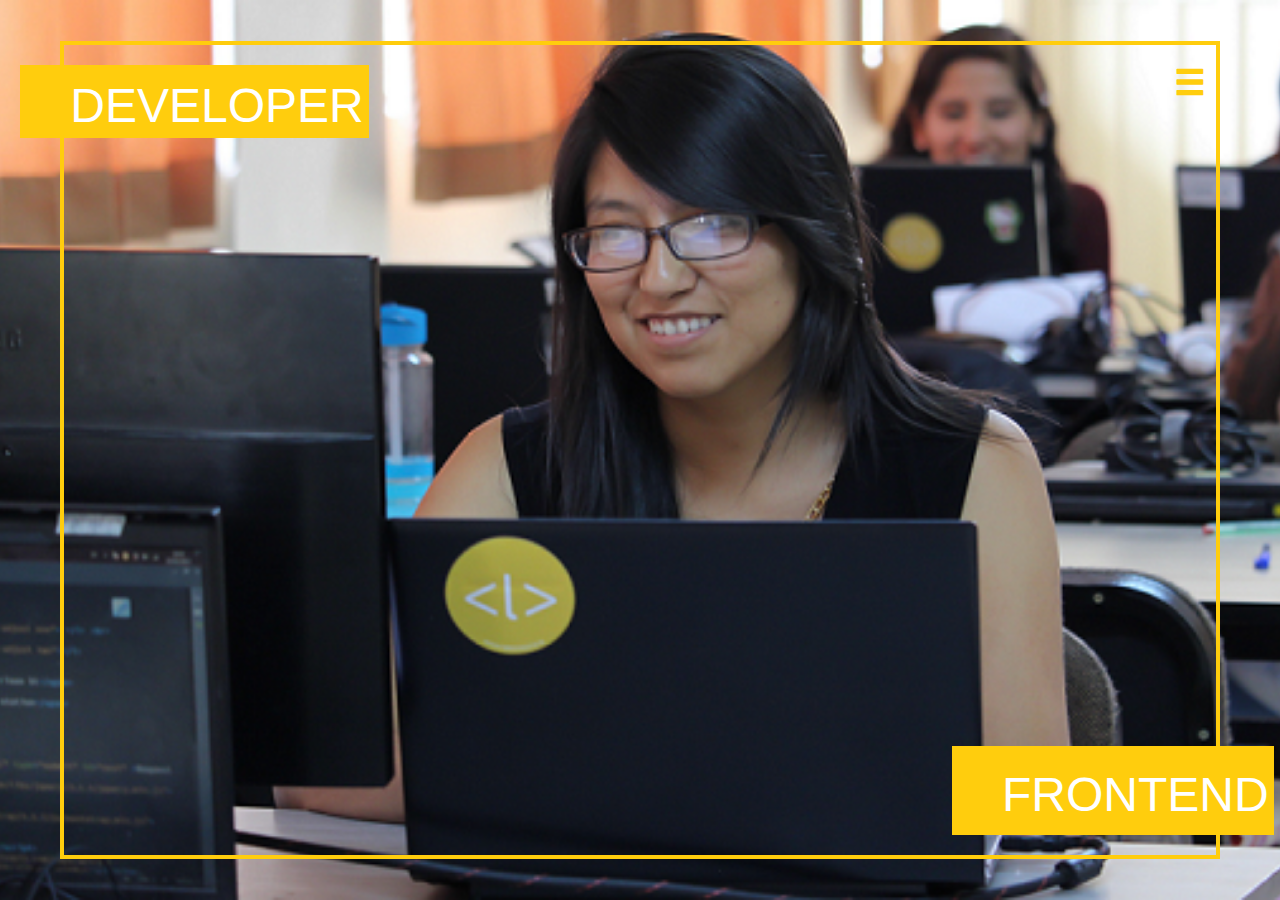
<file: index.html>
<!DOCTYPE html>
<html lang="en">
<head>
	<meta charset="UTF-8">
	<meta name="viewport" content="width=device-width, user-scalable=no, initial-scale=1.0, maximum-scale=1.0, minimum-scale=1.0">
	<title>Maday Choque Chura</title>
	<link rel="stylesheet" href="css/bootstrap.min.css">
	<link href="https://fonts.googleapis.com/css?family=Arimo" rel="stylesheet">	
	<link rel="stylesheet icon" href="favicon.ico">	
	<link rel="stylesheet" href="css/animate.css">
	<link rel="stylesheet" href="css/index.css">	
	<link rel="stylesheet" href="css/queries/queries.css">		
</head>
<body>         
    <section class="hero container-fluid">
        <div class="container">
          <div class="hero-container">
           <header> 
            <div class="row">
                <div class="col-xs-6 col-sm-8">
                    <h2 id="developer">DEVELOPER</h2>                                           
                </div>
                <div class="col-xs-6 col-sm-4">                    
                    <h2 class="clearfix"><span class="glyphicon glyphicon-menu-hamburger" aria-hidden="true" id="icon-menu"></span></h2>
                    <ul id="menu" class="collapse">
                        <li><a href="#" class="">ABOUT ME</a></li>
                        <li><a href="#">SKILL</a></li>
                        <li><a href="#">PROJECTS</a></li>
                        <li><a href="#">CONTACTS</a></li>
                    </ul>   
                </div>                                   
            </div>
           </header> 
            <div class="row text-center">
                <p>FRONTEND</p>
            </div> 
           </div>
        </div>  
    </section>        
    <script src="https://ajax.googleapis.com/ajax/libs/jquery/3.1.1/jquery.min.js"></script>
    <script src="js/main.js"></script>
    <script src="js/bootstrap.min.js"></script>
</body>
</html>
</file>
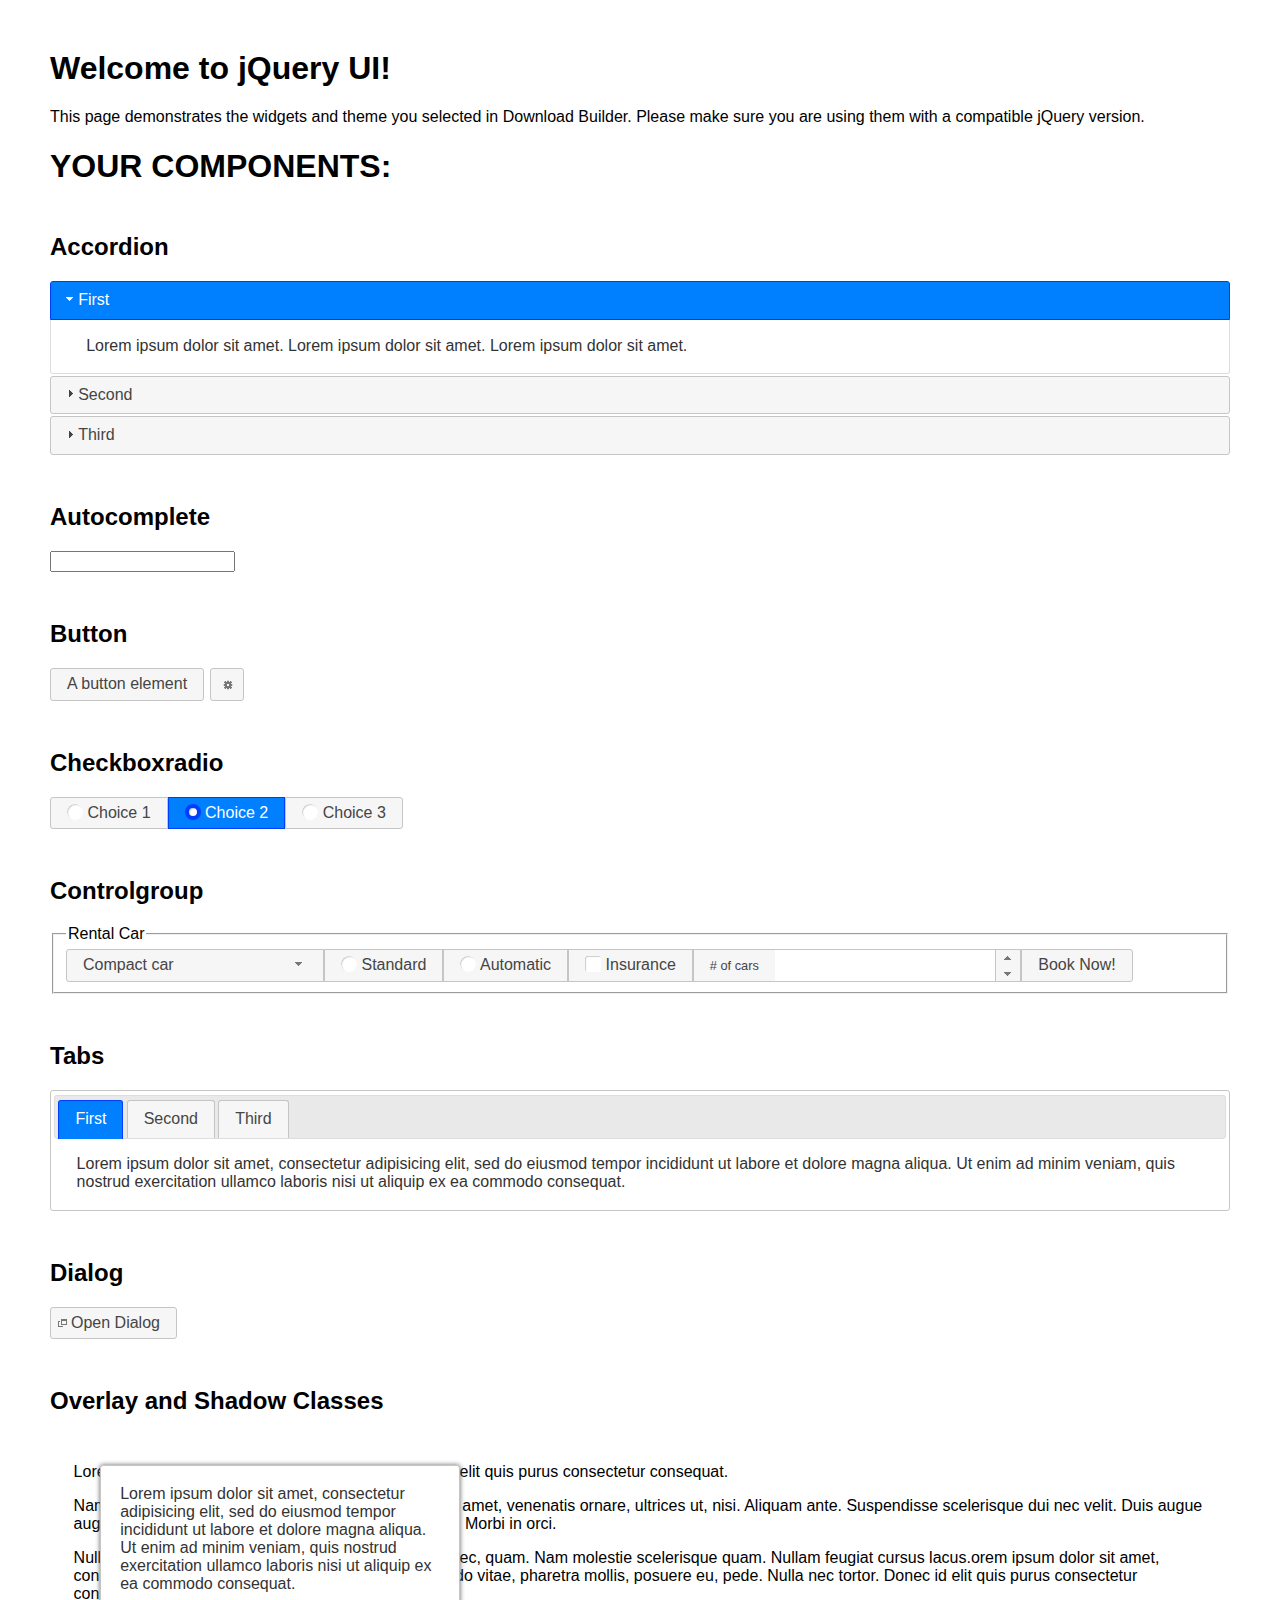
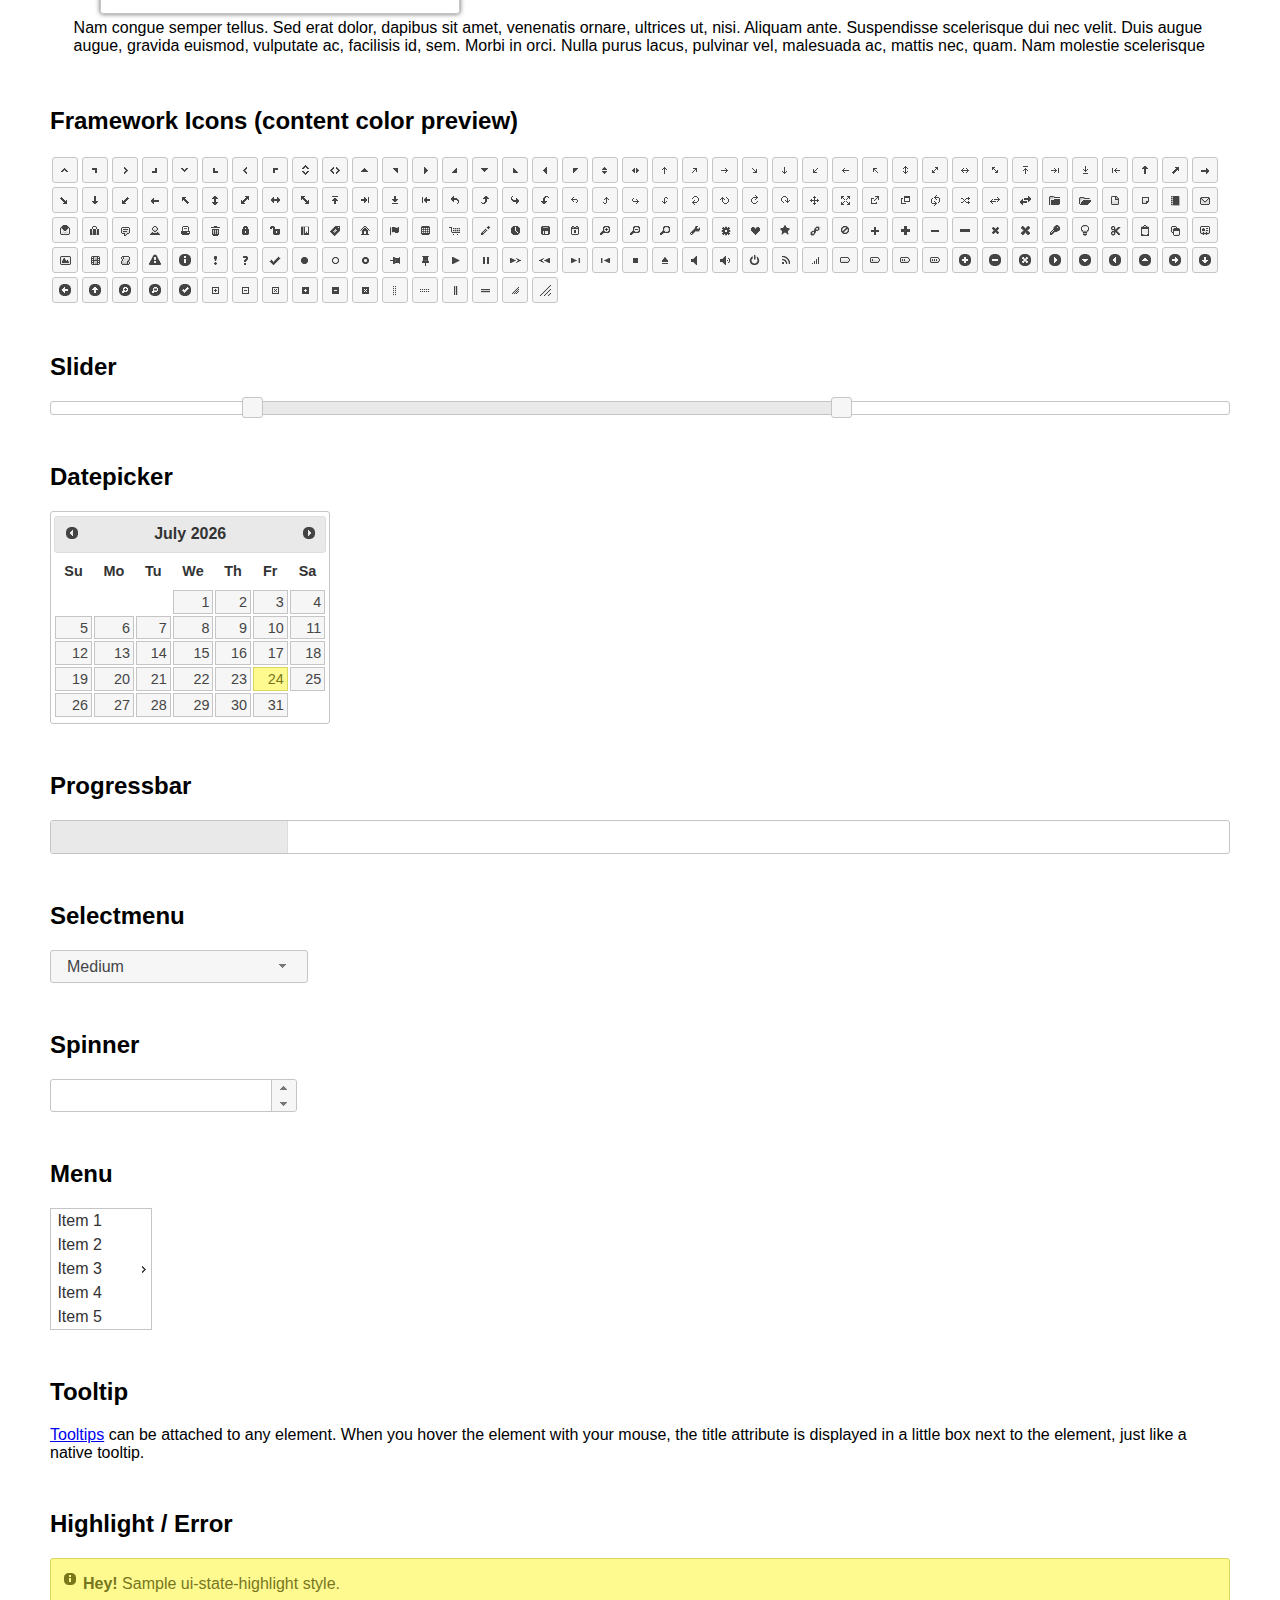
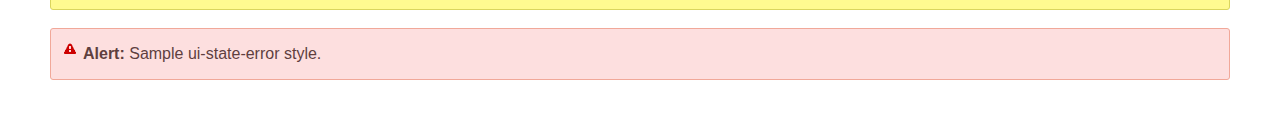
<file: Nueva carpeta/jquery/jquery-ui-1.12.1/index.html>
<!doctype html>
<html lang="us">
<head>
	<meta charset="utf-8">
	<title>jQuery UI Example Page</title>
	<link href="jquery-ui.css" rel="stylesheet">
	<style>
	body{
		font-family: "Trebuchet MS", sans-serif;
		margin: 50px;
	}
	.demoHeaders {
		margin-top: 2em;
	}
	#dialog-link {
		padding: .4em 1em .4em 20px;
		text-decoration: none;
		position: relative;
	}
	#dialog-link span.ui-icon {
		margin: 0 5px 0 0;
		position: absolute;
		left: .2em;
		top: 50%;
		margin-top: -8px;
	}
	#icons {
		margin: 0;
		padding: 0;
	}
	#icons li {
		margin: 2px;
		position: relative;
		padding: 4px 0;
		cursor: pointer;
		float: left;
		list-style: none;
	}
	#icons span.ui-icon {
		float: left;
		margin: 0 4px;
	}
	.fakewindowcontain .ui-widget-overlay {
		position: absolute;
	}
	select {
		width: 200px;
	}
	</style>
</head>
<body>

<h1>Welcome to jQuery UI!</h1>

<div class="ui-widget">
	<p>This page demonstrates the widgets and theme you selected in Download Builder. Please make sure you are using them with a compatible jQuery version.</p>
</div>

<h1>YOUR COMPONENTS:</h1>


<!-- Accordion -->
<h2 class="demoHeaders">Accordion</h2>
<div id="accordion">
	<h3>First</h3>
	<div>Lorem ipsum dolor sit amet. Lorem ipsum dolor sit amet. Lorem ipsum dolor sit amet.</div>
	<h3>Second</h3>
	<div>Phasellus mattis tincidunt nibh.</div>
	<h3>Third</h3>
	<div>Nam dui erat, auctor a, dignissim quis.</div>
</div>



<!-- Autocomplete -->
<h2 class="demoHeaders">Autocomplete</h2>
<div>
	<input id="autocomplete" title="type &quot;a&quot;">
</div>



<!-- Button -->
<h2 class="demoHeaders">Button</h2>
<button id="button">A button element</button>
<button id="button-icon">An icon-only button</button>



<!-- Checkboxradio -->
<h2 class="demoHeaders">Checkboxradio</h2>
<form style="margin-top: 1em;">
	<div id="radioset">
		<input type="radio" id="radio1" name="radio"><label for="radio1">Choice 1</label>
		<input type="radio" id="radio2" name="radio" checked="checked"><label for="radio2">Choice 2</label>
		<input type="radio" id="radio3" name="radio"><label for="radio3">Choice 3</label>
	</div>
</form>



<!-- Controlgroup -->
<h2 class="demoHeaders">Controlgroup</h2>
<fieldset>
	<legend>Rental Car</legend>
	<div id="controlgroup">
		<select id="car-type">
			<option>Compact car</option>
			<option>Midsize car</option>
			<option>Full size car</option>
			<option>SUV</option>
			<option>Luxury</option>
			<option>Truck</option>
			<option>Van</option>
		</select>
		<label for="transmission-standard">Standard</label>
		<input type="radio" name="transmission" id="transmission-standard">
		<label for="transmission-automatic">Automatic</label>
		<input type="radio" name="transmission" id="transmission-automatic">
		<label for="insurance">Insurance</label>
		<input type="checkbox" name="insurance" id="insurance">
		<label for="horizontal-spinner" class="ui-controlgroup-label"># of cars</label>
		<input id="horizontal-spinner" class="ui-spinner-input">
		<button>Book Now!</button>
	</div>
</fieldset>



<!-- Tabs -->
<h2 class="demoHeaders">Tabs</h2>
<div id="tabs">
	<ul>
		<li><a href="#tabs-1">First</a></li>
		<li><a href="#tabs-2">Second</a></li>
		<li><a href="#tabs-3">Third</a></li>
	</ul>
	<div id="tabs-1">Lorem ipsum dolor sit amet, consectetur adipisicing elit, sed do eiusmod tempor incididunt ut labore et dolore magna aliqua. Ut enim ad minim veniam, quis nostrud exercitation ullamco laboris nisi ut aliquip ex ea commodo consequat.</div>
	<div id="tabs-2">Phasellus mattis tincidunt nibh. Cras orci urna, blandit id, pretium vel, aliquet ornare, felis. Maecenas scelerisque sem non nisl. Fusce sed lorem in enim dictum bibendum.</div>
	<div id="tabs-3">Nam dui erat, auctor a, dignissim quis, sollicitudin eu, felis. Pellentesque nisi urna, interdum eget, sagittis et, consequat vestibulum, lacus. Mauris porttitor ullamcorper augue.</div>
</div>



<h2 class="demoHeaders">Dialog</h2>
<p>
	<button id="dialog-link" class="ui-button ui-corner-all ui-widget">
		<span class="ui-icon ui-icon-newwin"></span>Open Dialog
	</button>
</p>

<h2 class="demoHeaders">Overlay and Shadow Classes</h2>
<div style="position: relative; width: 96%; height: 200px; padding:1% 2%; overflow:hidden;" class="fakewindowcontain">
	<p>Lorem ipsum dolor sit amet,  Nulla nec tortor. Donec id elit quis purus consectetur consequat. </p><p>Nam congue semper tellus. Sed erat dolor, dapibus sit amet, venenatis ornare, ultrices ut, nisi. Aliquam ante. Suspendisse scelerisque dui nec velit. Duis augue augue, gravida euismod, vulputate ac, facilisis id, sem. Morbi in orci. </p><p>Nulla purus lacus, pulvinar vel, malesuada ac, mattis nec, quam. Nam molestie scelerisque quam. Nullam feugiat cursus lacus.orem ipsum dolor sit amet, consectetur adipiscing elit. Donec libero risus, commodo vitae, pharetra mollis, posuere eu, pede. Nulla nec tortor. Donec id elit quis purus consectetur consequat. </p><p>Nam congue semper tellus. Sed erat dolor, dapibus sit amet, venenatis ornare, ultrices ut, nisi. Aliquam ante. Suspendisse scelerisque dui nec velit. Duis augue augue, gravida euismod, vulputate ac, facilisis id, sem. Morbi in orci. Nulla purus lacus, pulvinar vel, malesuada ac, mattis nec, quam. Nam molestie scelerisque quam. </p><p>Nullam feugiat cursus lacus.orem ipsum dolor sit amet, consectetur adipiscing elit. Donec libero risus, commodo vitae, pharetra mollis, posuere eu, pede. Nulla nec tortor. Donec id elit quis purus consectetur consequat. Nam congue semper tellus. Sed erat dolor, dapibus sit amet, venenatis ornare, ultrices ut, nisi. Aliquam ante. </p><p>Suspendisse scelerisque dui nec velit. Duis augue augue, gravida euismod, vulputate ac, facilisis id, sem. Morbi in orci. Nulla purus lacus, pulvinar vel, malesuada ac, mattis nec, quam. Nam molestie scelerisque quam. Nullam feugiat cursus lacus.orem ipsum dolor sit amet, consectetur adipiscing elit. Donec libero risus, commodo vitae, pharetra mollis, posuere eu, pede. Nulla nec tortor. Donec id elit quis purus consectetur consequat. Nam congue semper tellus. Sed erat dolor, dapibus sit amet, venenatis ornare, ultrices ut, nisi. </p>

	<!-- ui-dialog -->
	<div class="ui-widget-overlay ui-front"></div>
	<div style="position: absolute; width: 320px; left: 50px; top: 30px; padding: 1.2em" class="ui-widget ui-front ui-widget-content ui-corner-all ui-widget-shadow">
		Lorem ipsum dolor sit amet, consectetur adipisicing elit, sed do eiusmod tempor incididunt ut labore et dolore magna aliqua. Ut enim ad minim veniam, quis nostrud exercitation ullamco laboris nisi ut aliquip ex ea commodo consequat.
	</div>

</div>

<!-- ui-dialog -->
<div id="dialog" title="Dialog Title">
	<p>Lorem ipsum dolor sit amet, consectetur adipisicing elit, sed do eiusmod tempor incididunt ut labore et dolore magna aliqua. Ut enim ad minim veniam, quis nostrud exercitation ullamco laboris nisi ut aliquip ex ea commodo consequat.</p>
</div>



<h2 class="demoHeaders">Framework Icons (content color preview)</h2>
<ul id="icons" class="ui-widget ui-helper-clearfix">
	<li class="ui-state-default ui-corner-all" title=".ui-icon-caret-1-n"><span class="ui-icon ui-icon-caret-1-n"></span></li>
	<li class="ui-state-default ui-corner-all" title=".ui-icon-caret-1-ne"><span class="ui-icon ui-icon-caret-1-ne"></span></li>
	<li class="ui-state-default ui-corner-all" title=".ui-icon-caret-1-e"><span class="ui-icon ui-icon-caret-1-e"></span></li>
	<li class="ui-state-default ui-corner-all" title=".ui-icon-caret-1-se"><span class="ui-icon ui-icon-caret-1-se"></span></li>
	<li class="ui-state-default ui-corner-all" title=".ui-icon-caret-1-s"><span class="ui-icon ui-icon-caret-1-s"></span></li>
	<li class="ui-state-default ui-corner-all" title=".ui-icon-caret-1-sw"><span class="ui-icon ui-icon-caret-1-sw"></span></li>
	<li class="ui-state-default ui-corner-all" title=".ui-icon-caret-1-w"><span class="ui-icon ui-icon-caret-1-w"></span></li>
	<li class="ui-state-default ui-corner-all" title=".ui-icon-caret-1-nw"><span class="ui-icon ui-icon-caret-1-nw"></span></li>
	<li class="ui-state-default ui-corner-all" title=".ui-icon-caret-2-n-s"><span class="ui-icon ui-icon-caret-2-n-s"></span></li>
	<li class="ui-state-default ui-corner-all" title=".ui-icon-caret-2-e-w"><span class="ui-icon ui-icon-caret-2-e-w"></span></li>
	<li class="ui-state-default ui-corner-all" title=".ui-icon-triangle-1-n"><span class="ui-icon ui-icon-triangle-1-n"></span></li>
	<li class="ui-state-default ui-corner-all" title=".ui-icon-triangle-1-ne"><span class="ui-icon ui-icon-triangle-1-ne"></span></li>
	<li class="ui-state-default ui-corner-all" title=".ui-icon-triangle-1-e"><span class="ui-icon ui-icon-triangle-1-e"></span></li>
	<li class="ui-state-default ui-corner-all" title=".ui-icon-triangle-1-se"><span class="ui-icon ui-icon-triangle-1-se"></span></li>
	<li class="ui-state-default ui-corner-all" title=".ui-icon-triangle-1-s"><span class="ui-icon ui-icon-triangle-1-s"></span></li>
	<li class="ui-state-default ui-corner-all" title=".ui-icon-triangle-1-sw"><span class="ui-icon ui-icon-triangle-1-sw"></span></li>
	<li class="ui-state-default ui-corner-all" title=".ui-icon-triangle-1-w"><span class="ui-icon ui-icon-triangle-1-w"></span></li>
	<li class="ui-state-default ui-corner-all" title=".ui-icon-triangle-1-nw"><span class="ui-icon ui-icon-triangle-1-nw"></span></li>
	<li class="ui-state-default ui-corner-all" title=".ui-icon-triangle-2-n-s"><span class="ui-icon ui-icon-triangle-2-n-s"></span></li>
	<li class="ui-state-default ui-corner-all" title=".ui-icon-triangle-2-e-w"><span class="ui-icon ui-icon-triangle-2-e-w"></span></li>
	<li class="ui-state-default ui-corner-all" title=".ui-icon-arrow-1-n"><span class="ui-icon ui-icon-arrow-1-n"></span></li>
	<li class="ui-state-default ui-corner-all" title=".ui-icon-arrow-1-ne"><span class="ui-icon ui-icon-arrow-1-ne"></span></li>
	<li class="ui-state-default ui-corner-all" title=".ui-icon-arrow-1-e"><span class="ui-icon ui-icon-arrow-1-e"></span></li>
	<li class="ui-state-default ui-corner-all" title=".ui-icon-arrow-1-se"><span class="ui-icon ui-icon-arrow-1-se"></span></li>
	<li class="ui-state-default ui-corner-all" title=".ui-icon-arrow-1-s"><span class="ui-icon ui-icon-arrow-1-s"></span></li>
	<li class="ui-state-default ui-corner-all" title=".ui-icon-arrow-1-sw"><span class="ui-icon ui-icon-arrow-1-sw"></span></li>
	<li class="ui-state-default ui-corner-all" title=".ui-icon-arrow-1-w"><span class="ui-icon ui-icon-arrow-1-w"></span></li>
	<li class="ui-state-default ui-corner-all" title=".ui-icon-arrow-1-nw"><span class="ui-icon ui-icon-arrow-1-nw"></span></li>
	<li class="ui-state-default ui-corner-all" title=".ui-icon-arrow-2-n-s"><span class="ui-icon ui-icon-arrow-2-n-s"></span></li>
	<li class="ui-state-default ui-corner-all" title=".ui-icon-arrow-2-ne-sw"><span class="ui-icon ui-icon-arrow-2-ne-sw"></span></li>
	<li class="ui-state-default ui-corner-all" title=".ui-icon-arrow-2-e-w"><span class="ui-icon ui-icon-arrow-2-e-w"></span></li>
	<li class="ui-state-default ui-corner-all" title=".ui-icon-arrow-2-se-nw"><span class="ui-icon ui-icon-arrow-2-se-nw"></span></li>
	<li class="ui-state-default ui-corner-all" title=".ui-icon-arrowstop-1-n"><span class="ui-icon ui-icon-arrowstop-1-n"></span></li>
	<li class="ui-state-default ui-corner-all" title=".ui-icon-arrowstop-1-e"><span class="ui-icon ui-icon-arrowstop-1-e"></span></li>
	<li class="ui-state-default ui-corner-all" title=".ui-icon-arrowstop-1-s"><span class="ui-icon ui-icon-arrowstop-1-s"></span></li>
	<li class="ui-state-default ui-corner-all" title=".ui-icon-arrowstop-1-w"><span class="ui-icon ui-icon-arrowstop-1-w"></span></li>
	<li class="ui-state-default ui-corner-all" title=".ui-icon-arrowthick-1-n"><span class="ui-icon ui-icon-arrowthick-1-n"></span></li>
	<li class="ui-state-default ui-corner-all" title=".ui-icon-arrowthick-1-ne"><span class="ui-icon ui-icon-arrowthick-1-ne"></span></li>
	<li class="ui-state-default ui-corner-all" title=".ui-icon-arrowthick-1-e"><span class="ui-icon ui-icon-arrowthick-1-e"></span></li>
	<li class="ui-state-default ui-corner-all" title=".ui-icon-arrowthick-1-se"><span class="ui-icon ui-icon-arrowthick-1-se"></span></li>
	<li class="ui-state-default ui-corner-all" title=".ui-icon-arrowthick-1-s"><span class="ui-icon ui-icon-arrowthick-1-s"></span></li>
	<li class="ui-state-default ui-corner-all" title=".ui-icon-arrowthick-1-sw"><span class="ui-icon ui-icon-arrowthick-1-sw"></span></li>
	<li class="ui-state-default ui-corner-all" title=".ui-icon-arrowthick-1-w"><span class="ui-icon ui-icon-arrowthick-1-w"></span></li>
	<li class="ui-state-default ui-corner-all" title=".ui-icon-arrowthick-1-nw"><span class="ui-icon ui-icon-arrowthick-1-nw"></span></li>
	<li class="ui-state-default ui-corner-all" title=".ui-icon-arrowthick-2-n-s"><span class="ui-icon ui-icon-arrowthick-2-n-s"></span></li>
	<li class="ui-state-default ui-corner-all" title=".ui-icon-arrowthick-2-ne-sw"><span class="ui-icon ui-icon-arrowthick-2-ne-sw"></span></li>
	<li class="ui-state-default ui-corner-all" title=".ui-icon-arrowthick-2-e-w"><span class="ui-icon ui-icon-arrowthick-2-e-w"></span></li>
	<li class="ui-state-default ui-corner-all" title=".ui-icon-arrowthick-2-se-nw"><span class="ui-icon ui-icon-arrowthick-2-se-nw"></span></li>
	<li class="ui-state-default ui-corner-all" title=".ui-icon-arrowthickstop-1-n"><span class="ui-icon ui-icon-arrowthickstop-1-n"></span></li>
	<li class="ui-state-default ui-corner-all" title=".ui-icon-arrowthickstop-1-e"><span class="ui-icon ui-icon-arrowthickstop-1-e"></span></li>
	<li class="ui-state-default ui-corner-all" title=".ui-icon-arrowthickstop-1-s"><span class="ui-icon ui-icon-arrowthickstop-1-s"></span></li>
	<li class="ui-state-default ui-corner-all" title=".ui-icon-arrowthickstop-1-w"><span class="ui-icon ui-icon-arrowthickstop-1-w"></span></li>
	<li class="ui-state-default ui-corner-all" title=".ui-icon-arrowreturnthick-1-w"><span class="ui-icon ui-icon-arrowreturnthick-1-w"></span></li>
	<li class="ui-state-default ui-corner-all" title=".ui-icon-arrowreturnthick-1-n"><span class="ui-icon ui-icon-arrowreturnthick-1-n"></span></li>
	<li class="ui-state-default ui-corner-all" title=".ui-icon-arrowreturnthick-1-e"><span class="ui-icon ui-icon-arrowreturnthick-1-e"></span></li>
	<li class="ui-state-default ui-corner-all" title=".ui-icon-arrowreturnthick-1-s"><span class="ui-icon ui-icon-arrowreturnthick-1-s"></span></li>
	<li class="ui-state-default ui-corner-all" title=".ui-icon-arrowreturn-1-w"><span class="ui-icon ui-icon-arrowreturn-1-w"></span></li>
	<li class="ui-state-default ui-corner-all" title=".ui-icon-arrowreturn-1-n"><span class="ui-icon ui-icon-arrowreturn-1-n"></span></li>
	<li class="ui-state-default ui-corner-all" title=".ui-icon-arrowreturn-1-e"><span class="ui-icon ui-icon-arrowreturn-1-e"></span></li>
	<li class="ui-state-default ui-corner-all" title=".ui-icon-arrowreturn-1-s"><span class="ui-icon ui-icon-arrowreturn-1-s"></span></li>
	<li class="ui-state-default ui-corner-all" title=".ui-icon-arrowrefresh-1-w"><span class="ui-icon ui-icon-arrowrefresh-1-w"></span></li>
	<li class="ui-state-default ui-corner-all" title=".ui-icon-arrowrefresh-1-n"><span class="ui-icon ui-icon-arrowrefresh-1-n"></span></li>
	<li class="ui-state-default ui-corner-all" title=".ui-icon-arrowrefresh-1-e"><span class="ui-icon ui-icon-arrowrefresh-1-e"></span></li>
	<li class="ui-state-default ui-corner-all" title=".ui-icon-arrowrefresh-1-s"><span class="ui-icon ui-icon-arrowrefresh-1-s"></span></li>
	<li class="ui-state-default ui-corner-all" title=".ui-icon-arrow-4"><span class="ui-icon ui-icon-arrow-4"></span></li>
	<li class="ui-state-default ui-corner-all" title=".ui-icon-arrow-4-diag"><span class="ui-icon ui-icon-arrow-4-diag"></span></li>
	<li class="ui-state-default ui-corner-all" title=".ui-icon-extlink"><span class="ui-icon ui-icon-extlink"></span></li>
	<li class="ui-state-default ui-corner-all" title=".ui-icon-newwin"><span class="ui-icon ui-icon-newwin"></span></li>
	<li class="ui-state-default ui-corner-all" title=".ui-icon-refresh"><span class="ui-icon ui-icon-refresh"></span></li>
	<li class="ui-state-default ui-corner-all" title=".ui-icon-shuffle"><span class="ui-icon ui-icon-shuffle"></span></li>
	<li class="ui-state-default ui-corner-all" title=".ui-icon-transfer-e-w"><span class="ui-icon ui-icon-transfer-e-w"></span></li>
	<li class="ui-state-default ui-corner-all" title=".ui-icon-transferthick-e-w"><span class="ui-icon ui-icon-transferthick-e-w"></span></li>
	<li class="ui-state-default ui-corner-all" title=".ui-icon-folder-collapsed"><span class="ui-icon ui-icon-folder-collapsed"></span></li>
	<li class="ui-state-default ui-corner-all" title=".ui-icon-folder-open"><span class="ui-icon ui-icon-folder-open"></span></li>
	<li class="ui-state-default ui-corner-all" title=".ui-icon-document"><span class="ui-icon ui-icon-document"></span></li>
	<li class="ui-state-default ui-corner-all" title=".ui-icon-document-b"><span class="ui-icon ui-icon-document-b"></span></li>
	<li class="ui-state-default ui-corner-all" title=".ui-icon-note"><span class="ui-icon ui-icon-note"></span></li>
	<li class="ui-state-default ui-corner-all" title=".ui-icon-mail-closed"><span class="ui-icon ui-icon-mail-closed"></span></li>
	<li class="ui-state-default ui-corner-all" title=".ui-icon-mail-open"><span class="ui-icon ui-icon-mail-open"></span></li>
	<li class="ui-state-default ui-corner-all" title=".ui-icon-suitcase"><span class="ui-icon ui-icon-suitcase"></span></li>
	<li class="ui-state-default ui-corner-all" title=".ui-icon-comment"><span class="ui-icon ui-icon-comment"></span></li>
	<li class="ui-state-default ui-corner-all" title=".ui-icon-person"><span class="ui-icon ui-icon-person"></span></li>
	<li class="ui-state-default ui-corner-all" title=".ui-icon-print"><span class="ui-icon ui-icon-print"></span></li>
	<li class="ui-state-default ui-corner-all" title=".ui-icon-trash"><span class="ui-icon ui-icon-trash"></span></li>
	<li class="ui-state-default ui-corner-all" title=".ui-icon-locked"><span class="ui-icon ui-icon-locked"></span></li>
	<li class="ui-state-default ui-corner-all" title=".ui-icon-unlocked"><span class="ui-icon ui-icon-unlocked"></span></li>
	<li class="ui-state-default ui-corner-all" title=".ui-icon-bookmark"><span class="ui-icon ui-icon-bookmark"></span></li>
	<li class="ui-state-default ui-corner-all" title=".ui-icon-tag"><span class="ui-icon ui-icon-tag"></span></li>
	<li class="ui-state-default ui-corner-all" title=".ui-icon-home"><span class="ui-icon ui-icon-home"></span></li>
	<li class="ui-state-default ui-corner-all" title=".ui-icon-flag"><span class="ui-icon ui-icon-flag"></span></li>
	<li class="ui-state-default ui-corner-all" title=".ui-icon-calculator"><span class="ui-icon ui-icon-calculator"></span></li>
	<li class="ui-state-default ui-corner-all" title=".ui-icon-cart"><span class="ui-icon ui-icon-cart"></span></li>
	<li class="ui-state-default ui-corner-all" title=".ui-icon-pencil"><span class="ui-icon ui-icon-pencil"></span></li>
	<li class="ui-state-default ui-corner-all" title=".ui-icon-clock"><span class="ui-icon ui-icon-clock"></span></li>
	<li class="ui-state-default ui-corner-all" title=".ui-icon-disk"><span class="ui-icon ui-icon-disk"></span></li>
	<li class="ui-state-default ui-corner-all" title=".ui-icon-calendar"><span class="ui-icon ui-icon-calendar"></span></li>
	<li class="ui-state-default ui-corner-all" title=".ui-icon-zoomin"><span class="ui-icon ui-icon-zoomin"></span></li>
	<li class="ui-state-default ui-corner-all" title=".ui-icon-zoomout"><span class="ui-icon ui-icon-zoomout"></span></li>
	<li class="ui-state-default ui-corner-all" title=".ui-icon-search"><span class="ui-icon ui-icon-search"></span></li>
	<li class="ui-state-default ui-corner-all" title=".ui-icon-wrench"><span class="ui-icon ui-icon-wrench"></span></li>
	<li class="ui-state-default ui-corner-all" title=".ui-icon-gear"><span class="ui-icon ui-icon-gear"></span></li>
	<li class="ui-state-default ui-corner-all" title=".ui-icon-heart"><span class="ui-icon ui-icon-heart"></span></li>
	<li class="ui-state-default ui-corner-all" title=".ui-icon-star"><span class="ui-icon ui-icon-star"></span></li>
	<li class="ui-state-default ui-corner-all" title=".ui-icon-link"><span class="ui-icon ui-icon-link"></span></li>
	<li class="ui-state-default ui-corner-all" title=".ui-icon-cancel"><span class="ui-icon ui-icon-cancel"></span></li>
	<li class="ui-state-default ui-corner-all" title=".ui-icon-plus"><span class="ui-icon ui-icon-plus"></span></li>
	<li class="ui-state-default ui-corner-all" title=".ui-icon-plusthick"><span class="ui-icon ui-icon-plusthick"></span></li>
	<li class="ui-state-default ui-corner-all" title=".ui-icon-minus"><span class="ui-icon ui-icon-minus"></span></li>
	<li class="ui-state-default ui-corner-all" title=".ui-icon-minusthick"><span class="ui-icon ui-icon-minusthick"></span></li>
	<li class="ui-state-default ui-corner-all" title=".ui-icon-close"><span class="ui-icon ui-icon-close"></span></li>
	<li class="ui-state-default ui-corner-all" title=".ui-icon-closethick"><span class="ui-icon ui-icon-closethick"></span></li>
	<li class="ui-state-default ui-corner-all" title=".ui-icon-key"><span class="ui-icon ui-icon-key"></span></li>
	<li class="ui-state-default ui-corner-all" title=".ui-icon-lightbulb"><span class="ui-icon ui-icon-lightbulb"></span></li>
	<li class="ui-state-default ui-corner-all" title=".ui-icon-scissors"><span class="ui-icon ui-icon-scissors"></span></li>
	<li class="ui-state-default ui-corner-all" title=".ui-icon-clipboard"><span class="ui-icon ui-icon-clipboard"></span></li>
	<li class="ui-state-default ui-corner-all" title=".ui-icon-copy"><span class="ui-icon ui-icon-copy"></span></li>
	<li class="ui-state-default ui-corner-all" title=".ui-icon-contact"><span class="ui-icon ui-icon-contact"></span></li>
	<li class="ui-state-default ui-corner-all" title=".ui-icon-image"><span class="ui-icon ui-icon-image"></span></li>
	<li class="ui-state-default ui-corner-all" title=".ui-icon-video"><span class="ui-icon ui-icon-video"></span></li>
	<li class="ui-state-default ui-corner-all" title=".ui-icon-script"><span class="ui-icon ui-icon-script"></span></li>
	<li class="ui-state-default ui-corner-all" title=".ui-icon-alert"><span class="ui-icon ui-icon-alert"></span></li>
	<li class="ui-state-default ui-corner-all" title=".ui-icon-info"><span class="ui-icon ui-icon-info"></span></li>
	<li class="ui-state-default ui-corner-all" title=".ui-icon-notice"><span class="ui-icon ui-icon-notice"></span></li>
	<li class="ui-state-default ui-corner-all" title=".ui-icon-help"><span class="ui-icon ui-icon-help"></span></li>
	<li class="ui-state-default ui-corner-all" title=".ui-icon-check"><span class="ui-icon ui-icon-check"></span></li>
	<li class="ui-state-default ui-corner-all" title=".ui-icon-bullet"><span class="ui-icon ui-icon-bullet"></span></li>
	<li class="ui-state-default ui-corner-all" title=".ui-icon-radio-off"><span class="ui-icon ui-icon-radio-off"></span></li>
	<li class="ui-state-default ui-corner-all" title=".ui-icon-radio-on"><span class="ui-icon ui-icon-radio-on"></span></li>
	<li class="ui-state-default ui-corner-all" title=".ui-icon-pin-w"><span class="ui-icon ui-icon-pin-w"></span></li>
	<li class="ui-state-default ui-corner-all" title=".ui-icon-pin-s"><span class="ui-icon ui-icon-pin-s"></span></li>
	<li class="ui-state-default ui-corner-all" title=".ui-icon-play"><span class="ui-icon ui-icon-play"></span></li>
	<li class="ui-state-default ui-corner-all" title=".ui-icon-pause"><span class="ui-icon ui-icon-pause"></span></li>
	<li class="ui-state-default ui-corner-all" title=".ui-icon-seek-next"><span class="ui-icon ui-icon-seek-next"></span></li>
	<li class="ui-state-default ui-corner-all" title=".ui-icon-seek-prev"><span class="ui-icon ui-icon-seek-prev"></span></li>
	<li class="ui-state-default ui-corner-all" title=".ui-icon-seek-end"><span class="ui-icon ui-icon-seek-end"></span></li>
	<li class="ui-state-default ui-corner-all" title=".ui-icon-seek-first"><span class="ui-icon ui-icon-seek-first"></span></li>
	<li class="ui-state-default ui-corner-all" title=".ui-icon-stop"><span class="ui-icon ui-icon-stop"></span></li>
	<li class="ui-state-default ui-corner-all" title=".ui-icon-eject"><span class="ui-icon ui-icon-eject"></span></li>
	<li class="ui-state-default ui-corner-all" title=".ui-icon-volume-off"><span class="ui-icon ui-icon-volume-off"></span></li>
	<li class="ui-state-default ui-corner-all" title=".ui-icon-volume-on"><span class="ui-icon ui-icon-volume-on"></span></li>
	<li class="ui-state-default ui-corner-all" title=".ui-icon-power"><span class="ui-icon ui-icon-power"></span></li>
	<li class="ui-state-default ui-corner-all" title=".ui-icon-signal-diag"><span class="ui-icon ui-icon-signal-diag"></span></li>
	<li class="ui-state-default ui-corner-all" title=".ui-icon-signal"><span class="ui-icon ui-icon-signal"></span></li>
	<li class="ui-state-default ui-corner-all" title=".ui-icon-battery-0"><span class="ui-icon ui-icon-battery-0"></span></li>
	<li class="ui-state-default ui-corner-all" title=".ui-icon-battery-1"><span class="ui-icon ui-icon-battery-1"></span></li>
	<li class="ui-state-default ui-corner-all" title=".ui-icon-battery-2"><span class="ui-icon ui-icon-battery-2"></span></li>
	<li class="ui-state-default ui-corner-all" title=".ui-icon-battery-3"><span class="ui-icon ui-icon-battery-3"></span></li>
	<li class="ui-state-default ui-corner-all" title=".ui-icon-circle-plus"><span class="ui-icon ui-icon-circle-plus"></span></li>
	<li class="ui-state-default ui-corner-all" title=".ui-icon-circle-minus"><span class="ui-icon ui-icon-circle-minus"></span></li>
	<li class="ui-state-default ui-corner-all" title=".ui-icon-circle-close"><span class="ui-icon ui-icon-circle-close"></span></li>
	<li class="ui-state-default ui-corner-all" title=".ui-icon-circle-triangle-e"><span class="ui-icon ui-icon-circle-triangle-e"></span></li>
	<li class="ui-state-default ui-corner-all" title=".ui-icon-circle-triangle-s"><span class="ui-icon ui-icon-circle-triangle-s"></span></li>
	<li class="ui-state-default ui-corner-all" title=".ui-icon-circle-triangle-w"><span class="ui-icon ui-icon-circle-triangle-w"></span></li>
	<li class="ui-state-default ui-corner-all" title=".ui-icon-circle-triangle-n"><span class="ui-icon ui-icon-circle-triangle-n"></span></li>
	<li class="ui-state-default ui-corner-all" title=".ui-icon-circle-arrow-e"><span class="ui-icon ui-icon-circle-arrow-e"></span></li>
	<li class="ui-state-default ui-corner-all" title=".ui-icon-circle-arrow-s"><span class="ui-icon ui-icon-circle-arrow-s"></span></li>
	<li class="ui-state-default ui-corner-all" title=".ui-icon-circle-arrow-w"><span class="ui-icon ui-icon-circle-arrow-w"></span></li>
	<li class="ui-state-default ui-corner-all" title=".ui-icon-circle-arrow-n"><span class="ui-icon ui-icon-circle-arrow-n"></span></li>
	<li class="ui-state-default ui-corner-all" title=".ui-icon-circle-zoomin"><span class="ui-icon ui-icon-circle-zoomin"></span></li>
	<li class="ui-state-default ui-corner-all" title=".ui-icon-circle-zoomout"><span class="ui-icon ui-icon-circle-zoomout"></span></li>
	<li class="ui-state-default ui-corner-all" title=".ui-icon-circle-check"><span class="ui-icon ui-icon-circle-check"></span></li>
	<li class="ui-state-default ui-corner-all" title=".ui-icon-circlesmall-plus"><span class="ui-icon ui-icon-circlesmall-plus"></span></li>
	<li class="ui-state-default ui-corner-all" title=".ui-icon-circlesmall-minus"><span class="ui-icon ui-icon-circlesmall-minus"></span></li>
	<li class="ui-state-default ui-corner-all" title=".ui-icon-circlesmall-close"><span class="ui-icon ui-icon-circlesmall-close"></span></li>
	<li class="ui-state-default ui-corner-all" title=".ui-icon-squaresmall-plus"><span class="ui-icon ui-icon-squaresmall-plus"></span></li>
	<li class="ui-state-default ui-corner-all" title=".ui-icon-squaresmall-minus"><span class="ui-icon ui-icon-squaresmall-minus"></span></li>
	<li class="ui-state-default ui-corner-all" title=".ui-icon-squaresmall-close"><span class="ui-icon ui-icon-squaresmall-close"></span></li>
	<li class="ui-state-default ui-corner-all" title=".ui-icon-grip-dotted-vertical"><span class="ui-icon ui-icon-grip-dotted-vertical"></span></li>
	<li class="ui-state-default ui-corner-all" title=".ui-icon-grip-dotted-horizontal"><span class="ui-icon ui-icon-grip-dotted-horizontal"></span></li>
	<li class="ui-state-default ui-corner-all" title=".ui-icon-grip-solid-vertical"><span class="ui-icon ui-icon-grip-solid-vertical"></span></li>
	<li class="ui-state-default ui-corner-all" title=".ui-icon-grip-solid-horizontal"><span class="ui-icon ui-icon-grip-solid-horizontal"></span></li>
	<li class="ui-state-default ui-corner-all" title=".ui-icon-gripsmall-diagonal-se"><span class="ui-icon ui-icon-gripsmall-diagonal-se"></span></li>
	<li class="ui-state-default ui-corner-all" title=".ui-icon-grip-diagonal-se"><span class="ui-icon ui-icon-grip-diagonal-se"></span></li>
</ul>


<!-- Slider -->
<h2 class="demoHeaders">Slider</h2>
<div id="slider"></div>



<!-- Datepicker -->
<h2 class="demoHeaders">Datepicker</h2>
<div id="datepicker"></div>



<!-- Progressbar -->
<h2 class="demoHeaders">Progressbar</h2>
<div id="progressbar"></div>



<!-- Progressbar -->
<h2 class="demoHeaders">Selectmenu</h2>
<select id="selectmenu">
	<option>Slower</option>
	<option>Slow</option>
	<option selected="selected">Medium</option>
	<option>Fast</option>
	<option>Faster</option>
</select>



<!-- Spinner -->
<h2 class="demoHeaders">Spinner</h2>
<input id="spinner">



<!-- Menu -->
<h2 class="demoHeaders">Menu</h2>
<ul style="width:100px;" id="menu">
	<li><div>Item 1</div></li>
	<li><div>Item 2</div></li>
	<li><div>Item 3</div>
		<ul>
			<li><div>Item 3-1</div></li>
			<li><div>Item 3-2</div></li>
			<li><div>Item 3-3</div></li>
			<li><div>Item 3-4</div></li>
			<li><div>Item 3-5</div></li>
		</ul>
	</li>
	<li><div>Item 4</div></li>
	<li><div>Item 5</div></li>
</ul>



<!-- Tooltip -->
<h2 class="demoHeaders">Tooltip</h2>
<p id="tooltip">
	<a href="#" title="That&apos;s what this widget is">Tooltips</a> can be attached to any element. When you hover
the element with your mouse, the title attribute is displayed in a little box next to the element, just like a native tooltip.
</p>


<!-- Highlight / Error -->
<h2 class="demoHeaders">Highlight / Error</h2>
<div class="ui-widget">
	<div class="ui-state-highlight ui-corner-all" style="margin-top: 20px; padding: 0 .7em;">
		<p><span class="ui-icon ui-icon-info" style="float: left; margin-right: .3em;"></span>
		<strong>Hey!</strong> Sample ui-state-highlight style.</p>
	</div>
</div>
<br>
<div class="ui-widget">
	<div class="ui-state-error ui-corner-all" style="padding: 0 .7em;">
		<p><span class="ui-icon ui-icon-alert" style="float: left; margin-right: .3em;"></span>
		<strong>Alert:</strong> Sample ui-state-error style.</p>
	</div>
</div>

<script src="external/jquery/jquery.js"></script>
<script src="jquery-ui.js"></script>
<script>

$( "#accordion" ).accordion();



var availableTags = [
	"ActionScript",
	"AppleScript",
	"Asp",
	"BASIC",
	"C",
	"C++",
	"Clojure",
	"COBOL",
	"ColdFusion",
	"Erlang",
	"Fortran",
	"Groovy",
	"Haskell",
	"Java",
	"JavaScript",
	"Lisp",
	"Perl",
	"PHP",
	"Python",
	"Ruby",
	"Scala",
	"Scheme"
];
$( "#autocomplete" ).autocomplete({
	source: availableTags
});



$( "#button" ).button();
$( "#button-icon" ).button({
	icon: "ui-icon-gear",
	showLabel: false
});



$( "#radioset" ).buttonset();



$( "#controlgroup" ).controlgroup();



$( "#tabs" ).tabs();



$( "#dialog" ).dialog({
	autoOpen: false,
	width: 400,
	buttons: [
		{
			text: "Ok",
			click: function() {
				$( this ).dialog( "close" );
			}
		},
		{
			text: "Cancel",
			click: function() {
				$( this ).dialog( "close" );
			}
		}
	]
});

// Link to open the dialog
$( "#dialog-link" ).click(function( event ) {
	$( "#dialog" ).dialog( "open" );
	event.preventDefault();
});



$( "#datepicker" ).datepicker({
	inline: true
});



$( "#slider" ).slider({
	range: true,
	values: [ 17, 67 ]
});



$( "#progressbar" ).progressbar({
	value: 20
});



$( "#spinner" ).spinner();



$( "#menu" ).menu();



$( "#tooltip" ).tooltip();



$( "#selectmenu" ).selectmenu();


// Hover states on the static widgets
$( "#dialog-link, #icons li" ).hover(
	function() {
		$( this ).addClass( "ui-state-hover" );
	},
	function() {
		$( this ).removeClass( "ui-state-hover" );
	}
);
</script>
</body>
</html>
</file>
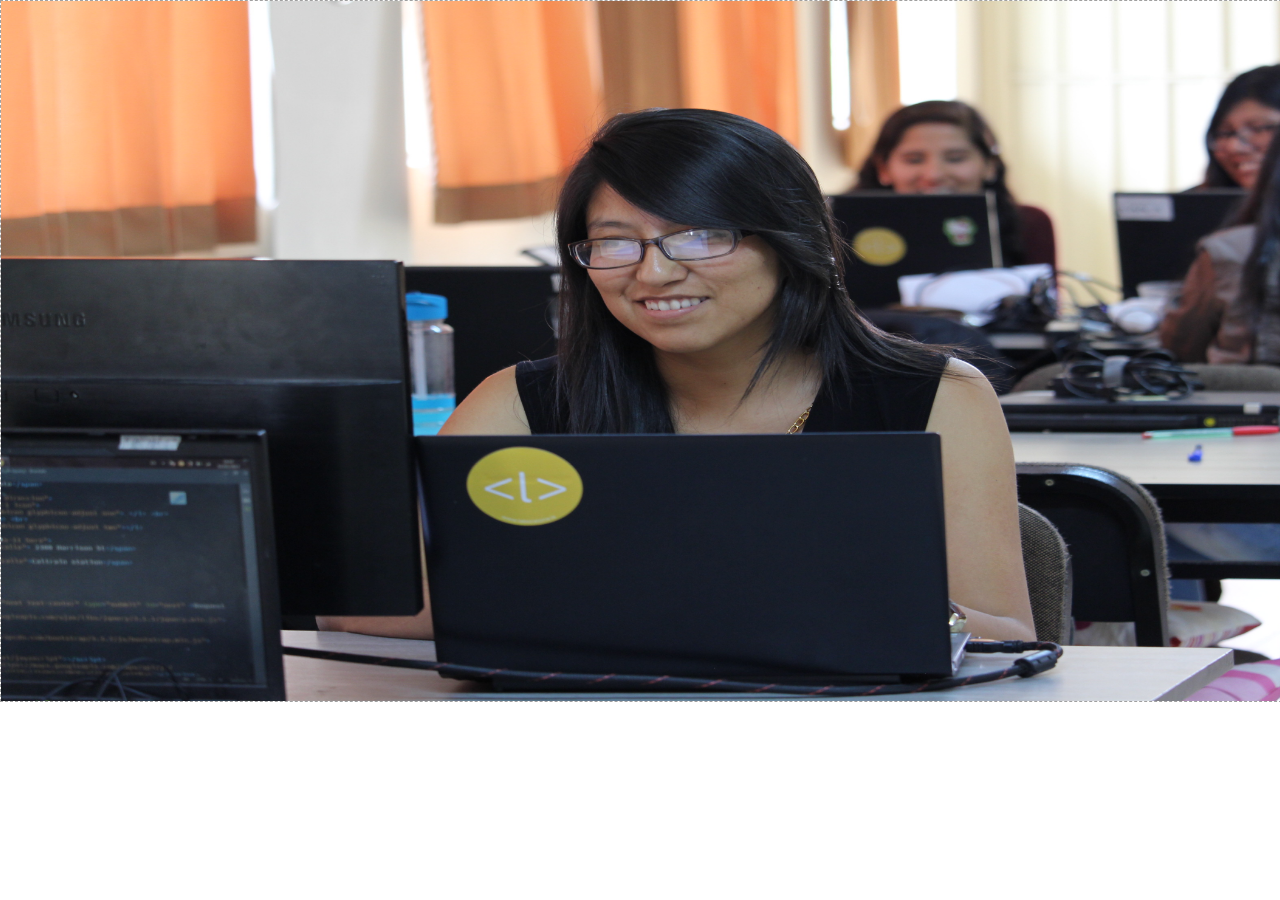
<file: diseño/diseños/test4/gwd_preview_test4/index.html>
<!DOCTYPE html>
<html><head>
  <meta charset="utf-8">
  <title>test4</title>
  <meta name="generator" content="Google Web Designer 1.7.3.0307">
  <meta name="template" content="Expandable 3.0.0">
  <meta name="viewport" content="width=device-width, initial-scale=1.0">
  <link href="gwdpage_style.css" rel="stylesheet" data-version="8" data-exports-type="gwd-page">
  <link href="gwdpagedeck_style.css" rel="stylesheet" data-version="9" data-exports-type="gwd-pagedeck">
  <link href="gwdimage_style.css" rel="stylesheet" data-version="9" data-exports-type="gwd-image">
  <style type="text/css" id="gwd-lightbox-style">.gwd-lightbox {
    overflow: hidden;
    border: 1px dashed rgb(160, 160, 160);
}</style>
  <style type="text/css" id="gwd-text-style">p {
    margin: 0px;
}
h1 {
    margin: 0px;
}
h2 {
    margin: 0px;
}
h3 {
    margin: 0px;
}</style>
  <style type="text/css">html,
body {
    width: 100%;
    height: 100%;
    margin: 0px;
}
.gwd-page-container {
    position: relative;
    width: 100%;
    height: 100%;
}
.gwd-page-content {
    transform: matrix3d(1, 0, 0, 0, 0, 1, 0, 0, 0, 0, 1, 0, 0, 0, 0, 1);
    -webkit-transform: matrix3d(1, 0, 0, 0, 0, 1, 0, 0, 0, 0, 1, 0, 0, 0, 0, 1);
    -moz-transform: matrix3d(1, 0, 0, 0, 0, 1, 0, 0, 0, 0, 1, 0, 0, 0, 0, 1);
    perspective: 1400px;
    -webkit-perspective: 1400px;
    -moz-perspective: 1400px;
    transform-style: preserve-3d;
    -webkit-transform-style: preserve-3d;
    -moz-transform-style: preserve-3d;
    position: absolute;
    background-color: transparent;
}
.gwd-page-wrapper {
    position: absolute;
    transform: translateZ(0px);
    -webkit-transform: translateZ(0px);
    -moz-transform: translateZ(0px);
    background-color: rgb(255, 255, 255);
}
.page1-content {
    width: 550px;
    height: 400px;
}
.gwd-div-1xe9 {
    height: 700px;
    width: 1400px;
}
.gwd-div-1ci3 {
    height: 700px;
    width: 1400px;
}
.gwd-img-1oin {
    position: absolute;
    height: 700px;
    width: 1400px;
    left: 0px;
    top: 0px;
}</style>
  <script data-source="googbase_min.js" data-version="3" data-exports-type="googbase" src="googbase_min.js"></script>
  <script data-source="gwd_webcomponents_min.js" data-version="5" data-exports-type="gwd_webcomponents" src="gwd_webcomponents_min.js"></script>
  <script data-source="gwdpage_min.js" data-version="8" data-exports-type="gwd-page" src="gwdpage_min.js"></script>
  <script data-source="gwdpagedeck_min.js" data-version="9" data-exports-type="gwd-pagedeck" src="gwdpagedeck_min.js"></script>
  <script data-source="gwdimage_min.js" data-version="9" data-exports-type="gwd-image" src="gwdimage_min.js"></script>
</head>

<body class="document-body">
  <div is="gwd-pagedeck" class="gwd-page-container" id="pagedeck">
    <div is="gwd-page" id="page1" class="gwd-page-wrapper page1-content gwd-lightbox gwd-div-1ci3" data-gwd-width="1400px" data-gwd-height="700px">
      <div class="gwd-page-content page1-content gwd-div-1xe9">
        <img is="gwd-image" source="IMG_8878.JPG" id="gwd-image_1" class="gwd-img-1oin">
      </div>
    </div>
  </div>
  <script type="text/javascript" id="gwd-init-code">
    (function() {
      document.body.style.opacity = "0";
      var pageDeck = document.getElementById('pagedeck');
      /**
       * Handles the DOMContentLoaded event. The DOMContentLoaded event is
       * fired when the document has been completely loaded and parsed.
       */

      function handleDomContentLoaded(event) {}

      /**
       * Handles the WebComponentsReady event. This event is fired when all
       * custom elements have been registered and upgraded.
       */
      function handleWebComponentsReady(event) {
        document.body.style.opacity = "";
        setTimeout(function() {
          pageDeck.goToPage(pageDeck.getDefaultPage().id);
        }, 0);
      }

      window.addEventListener('DOMContentLoaded',
        handleDomContentLoaded, false);
      window.addEventListener('WebComponentsReady',
        handleWebComponentsReady, false);
    })();
  </script>


</body></html>
</file>
<file: css/index.css>
* {
  padding: 0;
  margin: 0;
  box-sizing: border-box; }

body section.hero {
  background-image: url(../img/maday.png);
  background-size: cover;
  background-position: top center;
  background-repeat: no-repeat;
  background-attachment: fixed;
  height: 100vh; }
  body section.hero div.hero-container {
    position: absolute;
    top: 5%;
    bottom: 5%;
    left: 5%;
    right: 5%;
    width: 90%;
    height: 90%;
    outline: solid 4px #FFCD0D;
    /*------------CELULARES-----*/
    /*------------TABLET-----*/
    /*------------DESKTOP-----*/ }
    body section.hero div.hero-container header {
      padding: 0 10px;
      position: relative; }
      body section.hero div.hero-container header h2#developer {
        background-color: #FFCD0D;
        display: inline-block;
        color: #fff;
        position: absolute;
        padding: 15px 5px 5px 50px;
        left: -5%; }
      body section.hero div.hero-container header h2 span#icon-menu {
        float: right;
        color: #FFCD0D;
        font-size: 32px;
        cursor: pointer; }
      body section.hero div.hero-container header ul#menu {
        list-style: none;
        z-index: 100; }
        body section.hero div.hero-container header ul#menu li a {
          text-decoration: none;
          display: block;
          padding: 10px 20px;
          transition: all 0.2s;
          color: #fff;
          border-radius: 10px; }
          body section.hero div.hero-container header ul#menu li a:hover, body section.hero div.hero-container header ul#menu li a:focus, body section.hero div.hero-container header ul#menu li a:active {
            display: block;
            text-decoration: none;
            color: #FFCD0D;
            background-color: transparent;
            border: solid 1px #fff; }
    @media screen and (max-width: 600px) {
      body section.hero div.hero-container h2#developer {
        font-size: 16px; }
      body section.hero div.hero-container ul#menu li a {
        border: solid 1px #FFCD0D;
        padding: 0 30px; } }
    @media screen and (min-width: 601px) and (max-width: 767px) {
      body section.hero div.hero-container h2#developer {
        font-size: 16px; }
      body section.hero div.hero-container ul#menu {
        padding-left: 50px; }
        body section.hero div.hero-container ul#menu li a {
          border: solid 1px #FFCD0D;
          display: block; } }
    @media screen and (min-width: 768px) and (max-width: 991px) {
      body section.hero div.hero-container ul#menu {
        padding-left: 50px; }
        body section.hero div.hero-container ul#menu li a {
          border: solid 1px #FFCD0D; } }
    @media screen and (min-width: 992px) and (max-width: 1199px) {
      body section.hero div.hero-container ul#menu li a {
        background-color: transparent;
        border: solid 1px #FFCD0D; } }
    @media screen and (min-width: 1200px) {
      body section.hero div.hero-container h2#developer {
        font-size: 48px;
        padding: 15px 5px 5px 100px;
        left: -100px; }
      body section.hero div.hero-container ul#menu {
        padding-left: 50px; }
        body section.hero div.hero-container ul#menu li a {
          border: solid 1px #FFCD0D; } }
    body section.hero div.hero-container p {
      position: absolute;
      right: -5%;
      bottom: 10px;
      color: #fff;
      background: #FFCD0D;
      display: inline;
      padding: 15px 5px 5px 50px; }

/*# sourceMappingURL=index.css.map */
</file>
<file: css/queries/queries.css>
/*------------CELULARES-----*/
@media screen and (max-width: 767px) {
  body div.hero-container {
    /*-------Header-----*/
    /*-----End--Header-----*/
    /*--------Footer---------*/
    /*------End--Footer---------*/ }
    body div.hero-container p {
      bottom: 0;
      font-size: 16px;
      right: -100px; } }
/*------------TABLET-----*/
@media screen and (min-width: 768px) and (max-width: 991px) {
  body div.hero-container {
    /*-------Header-----*/
    /*-----End--Header-----*/
    /*--------Footer---------*/
    /*--------index---------*/
    /*------End--index---------*/
    /*------End--Footer---------*/ }
    body div.hero-container p {
      bottom: 0;
      font-size: 32px;
      right: -100px; } }
/*------------DESKTOP-----*/
@media screen and (min-width: 992px) and (max-width: 1199px) {
  body div.hero-container {
    /*-------Header-----*/
    /*-----End--Header-----*/
    /*--------Footer---------*/
    /*------End--Footer---------*/ }
    body div.hero-container p {
      bottom: 0;
      font-size: 32px;
      right: -100px; } }
/*------------DESKTOP LARGE-----*/
@media screen and (min-width: 1200px) {
  body div.hero-container {
    /*-------Header-----*/
    /*-----End--Header-----*/
    /*--------Footer---------*/
    /*------End--Footer---------*/ }
    body div.hero-container p {
      bottom: 0;
      font-size: 48px;
      right: -100px; } }

/*# sourceMappingURL=queries.css.map */
</file>
<file: diseño/diseños/test4/gwd_preview_test4/gwdpage_style.css>
.gwd-inactive{visibility:hidden}
</file>
<file: diseño/diseños/test4/gwd_preview_test4/gwdpagedeck_style.css>
.gwd-pagedeck{position:relative}.gwd-pagedeck>.gwd-page.transparent{opacity:0}.gwd-pagedeck>.gwd-page{position:absolute;top:0;left:0;-webkit-transition-property:-webkit-transform,opacity;-moz-transition-property:transform,opacity;transition-property:transform,opacity}.gwd-pagedeck>.gwd-page.linear{transition-timing-function:linear}.gwd-pagedeck>.gwd-page.ease-in{transition-timing-function:ease-in}.gwd-pagedeck>.gwd-page.ease-out{transition-timing-function:ease-out}.gwd-pagedeck>.gwd-page.ease{transition-timing-function:ease}.gwd-pagedeck>.gwd-page.ease-in-out{transition-timing-function:ease-in-out}
</file>
<file: diseño/diseños/test4/gwd_preview_test4/gwdimage_style.css>
img[is=gwd-image].scaled-proportionally{background-repeat:no-repeat;background-position:center}
</file>
